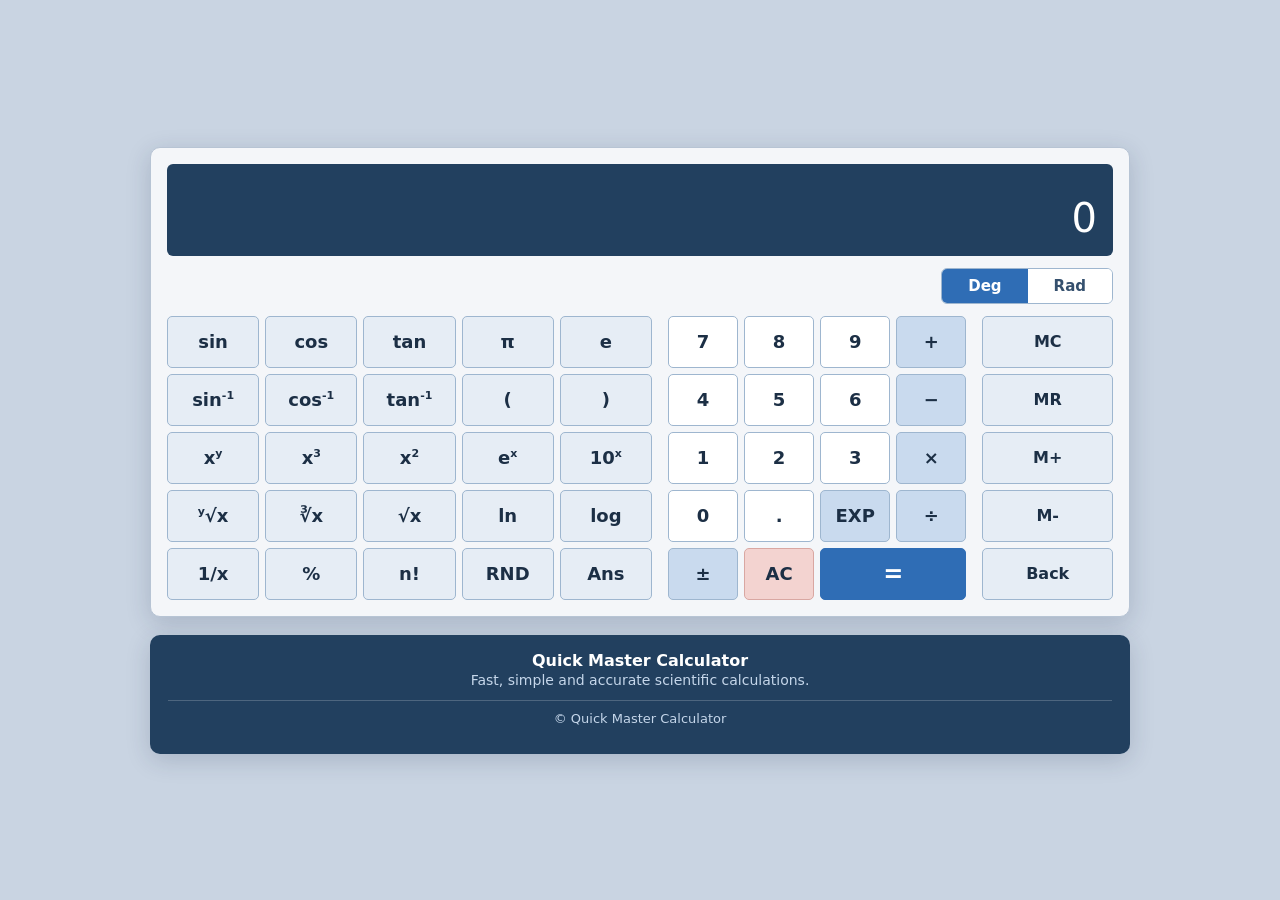
<file: index.html>
<!doctype html>
<html lang="en">
  <head>
    <meta charset="UTF-8" />
    <meta name="viewport" content="width=device-width, initial-scale=1.0" />
    <meta
      name="description"
      content="Quick Master Calculator: a fast scientific calculator with Deg/Rad modes, memory and keyboard support."
    />
    <title>Quick Master Calculator</title>
    <link rel="stylesheet" href="calculator.css" />
    <script src="calculator.js" defer></script>
  </head>
  <body>
    <noscript>Please enable JavaScript to use the calculator.</noscript>

    <main class="calculator" aria-label="Scientific calculator">
      <!-- Display -->
      <div class="screen">
        <div class="status" aria-live="polite">
          <span id="memLabel" hidden>M</span>
        </div>
        <input
          type="text"
          id="display"
          value="0"
          readonly
          aria-label="Display"
        />
      </div>

      <!-- Angle mode -->
      <div class="toolbar">
        <div class="mode" role="group" aria-label="Angle mode">
          <button
            type="button"
            id="degBtn"
            class="mode-btn active"
            data-mode="deg"
            aria-pressed="true"
          >
            Deg
          </button>
          <button
            type="button"
            id="radBtn"
            class="mode-btn"
            data-mode="rad"
            aria-pressed="false"
          >
            Rad
          </button>
        </div>
      </div>

      <div class="calculator-body">
        <!-- Scientific functions -->
        <section class="scientific-panel" aria-label="Scientific functions">
          <button class="fn" data-key="sin(" title="Sine">sin</button>
          <button class="fn" data-key="cos(" title="Cosine">cos</button>
          <button class="fn" data-key="tan(" title="Tangent">tan</button>
          <button class="fn" data-key="π" title="Pi">π</button>
          <button class="fn" data-key="e" title="Euler's number">e</button>

          <button class="fn" data-key="asin(" aria-label="Inverse sine">
            sin<sup>-1</sup>
          </button>
          <button class="fn" data-key="acos(" aria-label="Inverse cosine">
            cos<sup>-1</sup>
          </button>
          <button class="fn" data-key="atan(" aria-label="Inverse tangent">
            tan<sup>-1</sup>
          </button>
          <button class="fn" data-key="(" aria-label="Open bracket">(</button>
          <button class="fn" data-key=")" aria-label="Close bracket">)</button>

          <button class="fn" data-key="^" aria-label="x to the power y">
            x<sup>y</sup>
          </button>
          <button class="fn" data-key="³" aria-label="Cube">
            x<sup>3</sup>
          </button>
          <button class="fn" data-key="²" aria-label="Square">
            x<sup>2</sup>
          </button>
          <button class="fn" data-key="exp(" aria-label="e to the power x">
            e<sup>x</sup>
          </button>
          <button class="fn" data-key="10^" aria-label="10 to the power x">
            10<sup>x</sup>
          </button>

          <button class="fn" data-key="ʸ√" aria-label="y-th root of x">
            <sup>y</sup>√x
          </button>
          <button class="fn" data-key="cbrt(" aria-label="Cube root">∛x</button>
          <button class="fn" data-key="sqrt(" aria-label="Square root">
            √x
          </button>
          <button class="fn" data-key="ln(" title="Natural logarithm">
            ln
          </button>
          <button class="fn" data-key="log(" title="Logarithm base 10">
            log
          </button>

          <button class="fn" data-key="1/" aria-label="Reciprocal">1/x</button>
          <button class="fn" data-key="%" title="Percent">%</button>
          <button class="fn" data-key="!" title="Factorial">n!</button>
          <button class="fn" data-action="random" title="Random number">
            RND
          </button>
          <button class="fn" data-action="ans" title="Previous answer">
            Ans
          </button>
        </section>

        <!-- Numbers and operators -->
        <section class="number-panel" aria-label="Numbers and operators">
          <button class="num" data-key="7">7</button>
          <button class="num" data-key="8">8</button>
          <button class="num" data-key="9">9</button>
          <button class="op" data-key="+" aria-label="Add">+</button>

          <button class="num" data-key="4">4</button>
          <button class="num" data-key="5">5</button>
          <button class="num" data-key="6">6</button>
          <button class="op" data-key="-" aria-label="Subtract">−</button>

          <button class="num" data-key="1">1</button>
          <button class="num" data-key="2">2</button>
          <button class="num" data-key="3">3</button>
          <button class="op" data-key="*" aria-label="Multiply">×</button>

          <button class="num" data-key="0">0</button>
          <button class="num" data-key="." aria-label="Decimal point">.</button>
          <button
            class="op"
            data-key="E"
            title="Scientific notation (2EXP3 = 2000)"
          >
            EXP
          </button>
          <button class="op" data-key="/" aria-label="Divide">÷</button>

          <button class="op" data-action="sign" aria-label="Change sign">
            ±
          </button>
          <button class="clear" data-action="clear" aria-label="All clear">
            AC
          </button>
          <button class="equal" data-action="equals" aria-label="Equals">
            =
          </button>
        </section>

        <!-- Memory and editing -->
        <section class="memory-panel" aria-label="Memory">
          <button class="mem" data-action="mc" title="Memory clear">MC</button>
          <button class="mem" data-action="mr" title="Memory recall">MR</button>
          <button class="mem" data-action="mplus" title="Add to memory">
            M+
          </button>
          <button class="mem" data-action="mminus" title="Subtract from memory">
            M-
          </button>
          <button class="mem" data-action="back" title="Delete last entry">
            Back
          </button>
        </section>
      </div>
    </main>

    <script>
      calculator.js;
    </script>

    <footer class="site-footer">
      <div class="footer-top">
        <div class="footer-brand">
          <strong> Quick Master Calculator</strong>
          <span>Fast, simple and accurate scientific calculations.</span>
        </div>
      </div>
      <div class="footer-bottom">
        <span>© Quick Master Calculator</span>
        <nav class="footer-links" aria-label="Project links"></nav>
      </div>
    </footer>
  </body>
</html>
</file>
<file: calculator.css>
:root {
  --page: #c9d4e2;
  --card: #f4f6f9;
  --screen: #22405f;
  --screen-text: #ffffff;
  --line: #9eb6cf;
  --fn: #e6edf5;
  --fn-hover: #d3e1f0;
  --num: #ffffff;
  --op: #c9daee;
  --op-hover: #b5cce6;
  --accent: #2f6db5;
  --accent-hover: #255a9a;
  --clear: #f3d3d0;
  --clear-hover: #ecbcb7;
  --row: 52px;

  /* Footer colours: change these to restyle the footer */
  --footer-bg: #22405f;
  --footer-text: #c5d6ea;
  --footer-heading: #ffffff;
  --footer-line: rgba(255, 255, 255, 0.2);
  --footer-link: #9fc9f5;
  --footer-kbd-bg: rgba(255, 255, 255, 0.12);
  --footer-kbd-border: rgba(255, 255, 255, 0.4);
}

* {
  margin: 0;
  padding: 0;
  box-sizing: border-box;
  font-family: "Segoe UI", system-ui, Arial, sans-serif;
}

body {
  background: var(--page);
  display: flex;
  flex-direction: column;
  justify-content: center;
  align-items: center;
  gap: 18px;
  min-height: 100vh;
  padding: 24px;
}

.calculator {
  width: min(980px, 100%);
  background: var(--card);
  border: 1px solid #b7c4d4;
  border-radius: 10px;
  padding: 16px;
  box-shadow: 0 6px 24px rgba(20, 40, 70, 0.18);
}

/* Display */
.screen {
  background: var(--screen);
  border-radius: 6px;
  padding: 8px 16px 10px;
}

.status {
  display: flex;
  gap: 12px;
  min-height: 18px;
  font-size: 13px;
  font-weight: 600;
  color: #9fc0e6;
}

#display {
  width: 100%;
  height: 56px;
  background: transparent;
  color: var(--screen-text);
  border: none;
  outline: none;
  text-align: right;
  font-size: 40px;
  font-variant-numeric: tabular-nums;
}

/* Deg / Rad toggle */
.toolbar {
  display: flex;
  justify-content: flex-end;
  margin: 12px 0;
}

.mode {
  display: inline-flex;
  border: 1px solid var(--line);
  border-radius: 6px;
  overflow: hidden;
  background: #fff;
}

.mode-btn {
  border: none;
  border-radius: 0;
  background: #fff;
  color: #35506e;
  padding: 8px 26px;
  font-size: 15px;
}

.mode-btn:hover { background: var(--fn-hover); }

.mode-btn.active,
.mode-btn.active:hover {
  background: var(--accent);
  color: #fff;
}

/* Layout: three panels, every grid has 5 equal rows so they line up */
.calculator-body {
  display: grid;
  grid-template-columns: 2.6fr 1.6fr 0.7fr;
  gap: 16px;
}

.scientific-panel,
.number-panel,
.memory-panel {
  display: grid;
  gap: 6px;
  grid-auto-rows: var(--row);
}

.scientific-panel { grid-template-columns: repeat(5, 1fr); }
.number-panel { grid-template-columns: repeat(4, 1fr); }
.memory-panel { grid-template-columns: 1fr; }

/* Buttons */
button {
  border: 1px solid var(--line);
  border-radius: 5px;
  font-size: 18px;
  font-weight: 600;
  color: #1c2f45;
  cursor: pointer;
  transition: background 0.15s, transform 0.1s;
}

button:active { transform: scale(0.96); }
button:focus-visible { outline: 2px solid var(--accent); outline-offset: 2px; }
button sup { font-size: 11px; }

.fn, .mem { background: var(--fn); }
.fn:hover, .mem:hover { background: var(--fn-hover); }
.mem { font-size: 16px; }

.num { background: var(--num); }
.num:hover { background: #eef3f9; }

.op { background: var(--op); }
.op:hover { background: var(--op-hover); }

.clear { background: var(--clear); border-color: #d9a7a2; }
.clear:hover { background: var(--clear-hover); }

.equal {
  grid-column: span 2;
  background: var(--accent);
  border-color: var(--accent);
  color: #fff;
  font-size: 24px;
}
.equal:hover { background: var(--accent-hover); }

/* Footer */
.site-footer {
  width: min(980px, 100%);
  padding: 16px 18px;
  text-align: center;
  background: var(--footer-bg);
  border-radius: 10px;
  color: var(--footer-text);
  font-size: 14px;
  box-shadow: 0 6px 24px rgba(20, 40, 70, 0.18);
}

.footer-top,
.footer-bottom {
  display: flex;
  flex-direction: column;
  justify-content: center;
  align-items: center;
  flex-wrap: wrap;
  gap: 12px 20px;
}

.footer-top {
  padding-bottom: 12px;
  border-bottom: 1px solid var(--footer-line);
}

.footer-bottom {
  padding-top: 10px;
  font-size: 13px;
}

.footer-brand {
  display: flex;
  flex-direction: column;
  align-items: center;
  gap: 2px;
}

.footer-brand strong {
  color: var(--footer-heading);
  font-size: 16px;
}

.footer-tips {
  display: flex;
  flex-wrap: wrap;
  justify-content: center;
  gap: 8px 16px;
  list-style: none;
}

kbd {
  margin-right: 4px;
  padding: 1px 7px;
  background: var(--footer-kbd-bg);
  border: 1px solid var(--footer-kbd-border);
  border-bottom-width: 2px;
  border-radius: 4px;
  color: var(--footer-heading);
  font-size: 12px;
  font-weight: 600;
}

.footer-links {
  display: flex;
  justify-content: center;
  gap: 18px;
}

.site-footer a {
  color: var(--footer-link);
  font-weight: 600;
  text-decoration: none;
}

.site-footer a:hover { text-decoration: underline; }
.site-footer a:focus-visible { outline: 2px solid var(--footer-link); outline-offset: 2px; border-radius: 2px; }

/* Tablet: stack the panels */
@media (max-width: 1000px) {
  .calculator-body { grid-template-columns: 1fr; }
  .memory-panel { grid-template-columns: repeat(5, 1fr); grid-auto-rows: 44px; }
}

/* Phone */
@media (max-width: 650px) {
  body { padding: 10px; }
  .calculator { padding: 10px; }
  :root { --row: 46px; }
  #display { font-size: 30px; height: 46px; }
  button { font-size: 15px; }
  .toolbar { justify-content: center; }
}
</file>
